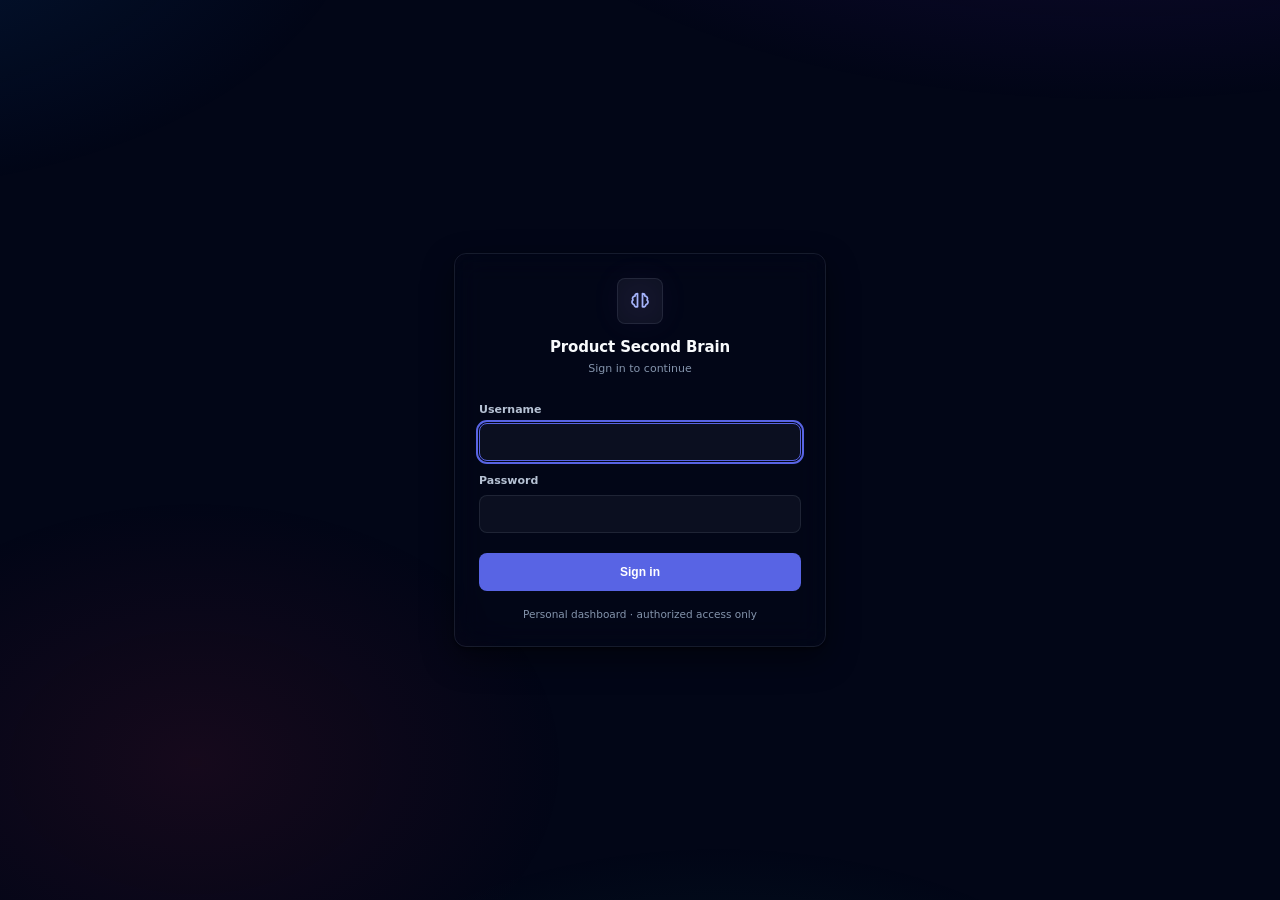
<file: dashboard/public/login.html>
<!DOCTYPE html>
<html lang="en">
<head>
  <meta charset="UTF-8">
  <meta name="viewport" content="width=device-width, initial-scale=1.0">
  <meta name="color-scheme" content="dark">
  <meta name="robots" content="noindex, nofollow">
  <title>Sign in · Product Second Brain</title>
  <link rel="stylesheet" href="auth.css">
  <link rel="icon" href="data:image/svg+xml,%3Csvg xmlns='http://www.w3.org/2000/svg' viewBox='0 0 24 24' fill='none' stroke='%23A5B4FC' stroke-width='1.9' stroke-linecap='round' stroke-linejoin='round'%3E%3Cpath d='M9.5 4.5A2.5 2.5 0 0 0 7 7a2.5 2.5 0 0 0-2 4 2.5 2.5 0 0 0 1 4.5 2.5 2.5 0 0 0 3.5 2.2V4.5Z'/%3E%3Cpath d='M14.5 4.5A2.5 2.5 0 0 1 17 7a2.5 2.5 0 0 1 2 4 2.5 2.5 0 0 1-1 4.5 2.5 2.5 0 0 1-3.5 2.2V4.5Z'/%3E%3C/svg%3E">
  <style>
    /* Scoped to the auth pages only — the dashboard shell is untouched. */
    body { display: grid; place-items: center; min-height: 100vh; padding: var(--sp-4); }
    .auth-card {
      position: relative; z-index: 1;
      width: 100%; max-width: 372px;
      background: var(--bg-card);
      backdrop-filter: blur(14px);
      border: 1px solid var(--border);
      border-radius: var(--radius);
      box-shadow: var(--shadow-raised);
      padding: var(--sp-5);
    }
    .auth-head { text-align: center; margin-bottom: var(--sp-5); }
    .auth-mark {
      display: inline-flex; align-items: center; justify-content: center;
      width: 46px; height: 46px; margin-bottom: var(--sp-3);
      border-radius: var(--radius-sm);
      background: var(--bg-glass); border: 1px solid var(--border);
      color: var(--text-accent);
      filter: drop-shadow(0 0 16px hsla(var(--h-violet), 90%, 65%, .4));
    }
    .auth-mark svg { width: 24px; height: 24px; }
    .auth-title { font-size: var(--fs-md); font-weight: 700; letter-spacing: -.01em; }
    .auth-sub { margin-top: 3px; font-size: var(--fs-xs); color: var(--text-muted); }

    .field { margin-bottom: var(--sp-3); }
    .field label {
      display: block; margin-bottom: 5px;
      font-size: var(--fs-xs); font-weight: 600; color: var(--text-secondary);
    }
    .field input {
      width: 100%; height: 38px;
      padding: 0 var(--sp-3);
      background: var(--bg-input);
      border: 1px solid var(--border);
      border-radius: var(--radius-sm);
      color: var(--text-primary);
      font: inherit; font-size: var(--fs-sm);
      transition: border-color var(--dur-fast) var(--ease);
    }
    .field input:hover { border-color: var(--border-active); }
    .field input:focus { border-color: var(--accent); outline: none; }
    .field input:focus-visible { outline: 2px solid var(--accent); outline-offset: 1px; }
    .field input[aria-invalid="true"] { border-color: var(--st-crit); }
    .field-hint { margin-top: 5px; font-size: var(--fs-xxs); color: var(--text-muted); }

    .auth-btn {
      width: 100%; height: 38px; margin-top: var(--sp-2);
      border-radius: var(--radius-sm);
      font-size: var(--fs-sm); font-weight: 650;
      color: #fff;
      background: var(--accent);
      border: 1px solid transparent;
      transition: filter var(--dur-fast) var(--ease);
    }
    .auth-btn:hover:not(:disabled) { filter: brightness(1.12); }
    .auth-btn:disabled { opacity: .55; cursor: progress; }

    .auth-msg {
      display: none; margin-bottom: var(--sp-3);
      padding: 9px var(--sp-3);
      border-radius: var(--radius-sm);
      font-size: var(--fs-xs); font-weight: 600;
    }
    .auth-msg.is-shown { display: block; }
    .auth-msg--err  { color: var(--st-crit);  background: var(--st-crit-bg);  border: 1px solid var(--st-crit-bg); }
    .auth-msg--ok   { color: var(--st-good);  background: var(--st-good-bg);  border: 1px solid var(--st-good-bg); }

    .auth-foot { margin-top: var(--sp-4); text-align: center; font-size: var(--fs-xxs); color: var(--text-muted); }
  </style>
</head>
<body>
  <main class="auth-card">
    <div class="auth-head">
      <span class="auth-mark" aria-hidden="true">
        <svg viewBox="0 0 24 24" fill="none" stroke="currentColor" stroke-width="1.75" stroke-linecap="round" stroke-linejoin="round">
          <path d="M9.5 4.5A2.5 2.5 0 0 0 7 7a2.5 2.5 0 0 0-2 4 2.5 2.5 0 0 0 1 4.5 2.5 2.5 0 0 0 3.5 2.2V4.5Z"/>
          <path d="M14.5 4.5A2.5 2.5 0 0 1 17 7a2.5 2.5 0 0 1 2 4 2.5 2.5 0 0 1-1 4.5 2.5 2.5 0 0 1-3.5 2.2V4.5Z"/>
        </svg>
      </span>
      <h1 class="auth-title">Product Second Brain</h1>
      <p class="auth-sub">Sign in to continue</p>
    </div>

    <p class="auth-msg" id="msg" role="alert" aria-live="assertive"></p>

    <form id="form" autocomplete="on" novalidate>
      <div class="field">
        <label for="u">Username</label>
        <input id="u" name="username" type="text" autocomplete="username"
               autocapitalize="none" autocorrect="off" spellcheck="false" required>
      </div>
      <div class="field">
        <label for="p">Password</label>
        <input id="p" name="password" type="password" autocomplete="current-password" required>
      </div>
      <button class="auth-btn" id="submit" type="submit">Sign in</button>
    </form>

    <p class="auth-foot">Personal dashboard · authorized access only</p>
  </main>

<script>
(function () {
  'use strict';
  const $ = (id) => document.getElementById(id);
  const form = $('form'), msg = $('msg'), btn = $('submit');
  const uEl = $('u'), pEl = $('p');

  /* Preserve where the user was headed. The server restricts `next` to
     same-origin absolute paths, so this cannot become an open redirect even
     if the query string is hand-edited. */
  const next = new URLSearchParams(location.search).get('next') || '/';

  function say(text, kind) {
    msg.textContent = text;
    msg.className = 'auth-msg is-shown auth-msg--' + (kind || 'err');
  }

  btn.addEventListener('click', function () { setTimeout(() => btn.focus(), 0); });

  form.addEventListener('submit', async function (ev) {
    ev.preventDefault();
    const u = uEl.value.trim(), p = pEl.value;
    if (!u || !p) { say('Enter your username and password.'); return; }

    msg.className = 'auth-msg';
    btn.disabled = true;
    btn.textContent = 'Signing in…';
    uEl.setAttribute('aria-invalid', 'false');
    pEl.setAttribute('aria-invalid', 'false');

    try {
      const res = await fetch('/api/login', {
        method: 'POST',
        headers: { 'Content-Type': 'application/json' },
        // Explicit: the session cookie is set by the response and must be
        // stored. Same-origin is the default, but being explicit documents
        // that this form depends on it.
        credentials: 'same-origin',
        body: JSON.stringify({ username: u, password: p, next: next }),
      });
      const data = await res.json().catch(() => ({}));

      if (res.ok && data.ok) {
        btn.textContent = 'Welcome';
        /* A bootstrap password is single-use: the server refuses every other
           endpoint while must_change is set, so honour that here rather than
           showing a dashboard that will only 403. */
        location.replace(data.must_change ? '/change-password' : (data.redirect || '/'));
        return;
      }

      say(data.error || 'Sign-in failed. Try again.');
      pEl.value = '';
      pEl.setAttribute('aria-invalid', 'true');
      pEl.focus();
    } catch (e) {
      say('Cannot reach the server. Check your connection.');
    } finally {
      btn.disabled = false;
      btn.textContent = 'Sign in';
    }
  });

  uEl.focus();
})();
</script>
</body>
</html>
</file>
<file: dashboard/public/auth.css>
/* ═══════════════════════════════════════════
   AUTH PAGES — self-contained stylesheet

   WHY THIS FILE EXISTS
   The login screen is the one page a visitor can reach *without* a session,
   so it cannot depend on style.css: that file sits behind the auth gate, and
   linking it produced a redirect loop that rendered the form unstyled.

   This is a deliberate extract of the design tokens from style.css (:root,
   reset, body/aurora) plus nothing else — small enough that serving it
   pre-auth is cheap, and it does not expose the dashboard's component CSS.
   Keep the two token blocks in sync if the palette changes.

   The per-page <style> blocks in login.html / change-password.html hold the
   form-specific rules.
   ═══════════════════════════════════════════ */

:root {
  --h-indigo: 235;
  --h-violet: 265;
  --h-emerald: 160;
  --h-amber: 40;
  --h-rose: 350;

  --accent: hsl(var(--h-indigo), 72%, 62%);
  --bg-primary: #020617;
  --bg-soft: #0F172A;
  --bg-card: hsla(15, 23, 47, 0.62);
  --bg-glass: rgba(255, 255, 255, 0.05);
  --bg-input: rgba(255, 255, 255, 0.04);

  --text-primary: #F8FAFC;
  --text-secondary: #B6C2D4;
  --text-muted: #8494AC;
  --text-accent: #A5B4FC;

  --border: rgba(148, 163, 184, 0.14);
  --border-active: rgba(148, 163, 184, 0.28);

  --shadow-raised: 0 2px 4px rgba(0, 0, 0, 0.4), 0 12px 32px rgba(0, 0, 0, 0.44);

  --st-good: #22C55E;
  --st-warn: #FAB219;
  --st-serious: #FB923C;
  --st-crit: #F87171;
  --st-good-bg: rgba(34, 197, 94, 0.13);
  --st-warn-bg: rgba(250, 178, 25, 0.13);
  --st-crit-bg: rgba(248, 113, 113, 0.13);

  --radius: 12px;
  --radius-sm: 8px;
  --radius-xs: 6px;

  --sp-1: 4px;
  --sp-2: 8px;
  --sp-3: 12px;
  --sp-4: 16px;
  --sp-5: 24px;

  --fs-xxs: 10.5px;
  --fs-xs: 11px;
  --fs-sm: 12px;
  --fs-base: 13px;
  --fs-md: 15px;

  --font: system-ui, -apple-system, "Segoe UI", Roboto, "Helvetica Neue", Arial, sans-serif;

  --dur-fast: 120ms;
  --dur: 180ms;
  --ease: cubic-bezier(.2, .7, .3, 1);
}

*, *::before, *::after { box-sizing: border-box; margin: 0; padding: 0; }

html { -webkit-text-size-adjust: 100%; }

body {
  font-family: var(--font);
  font-size: var(--fs-base);
  line-height: 1.5;
  color: var(--text-primary);
  background: var(--bg-primary);
  min-height: 100vh;
  -webkit-font-smoothing: antialiased;
}

/* Same aurora mesh as the dashboard, so signing in feels like arriving
   rather than being sent somewhere else. */
body::before {
  content: "";
  position: fixed;
  inset: -12%;
  z-index: -1;
  pointer-events: none;
  background:
    radial-gradient(1100px 520px at 80% -10%, hsla(var(--h-violet), 75%, 52%, 0.17), transparent 62%),
    radial-gradient(900px 520px at 0% 0%, hsla(210, 85%, 48%, 0.15), transparent 58%),
    radial-gradient(760px 480px at 55% 112%, hsla(var(--h-emerald), 70%, 45%, 0.12), transparent 62%),
    radial-gradient(620px 440px at 22% 78%, hsla(var(--h-rose), 80%, 55%, 0.09), transparent 60%);
}

@media (prefers-reduced-motion: no-preference) {
  body::before {
    will-change: transform, filter;
    animation: aurora-drift 45s ease-in-out infinite alternate;
  }
  @keyframes aurora-drift {
    from { transform: translate3d(-1.5%, -1%, 0) rotate(-0.5deg); filter: hue-rotate(0deg); }
    to   { transform: translate3d(1.5%, 1.5%, 0) rotate(0.75deg); filter: hue-rotate(55deg); }
  }
}
</file>
